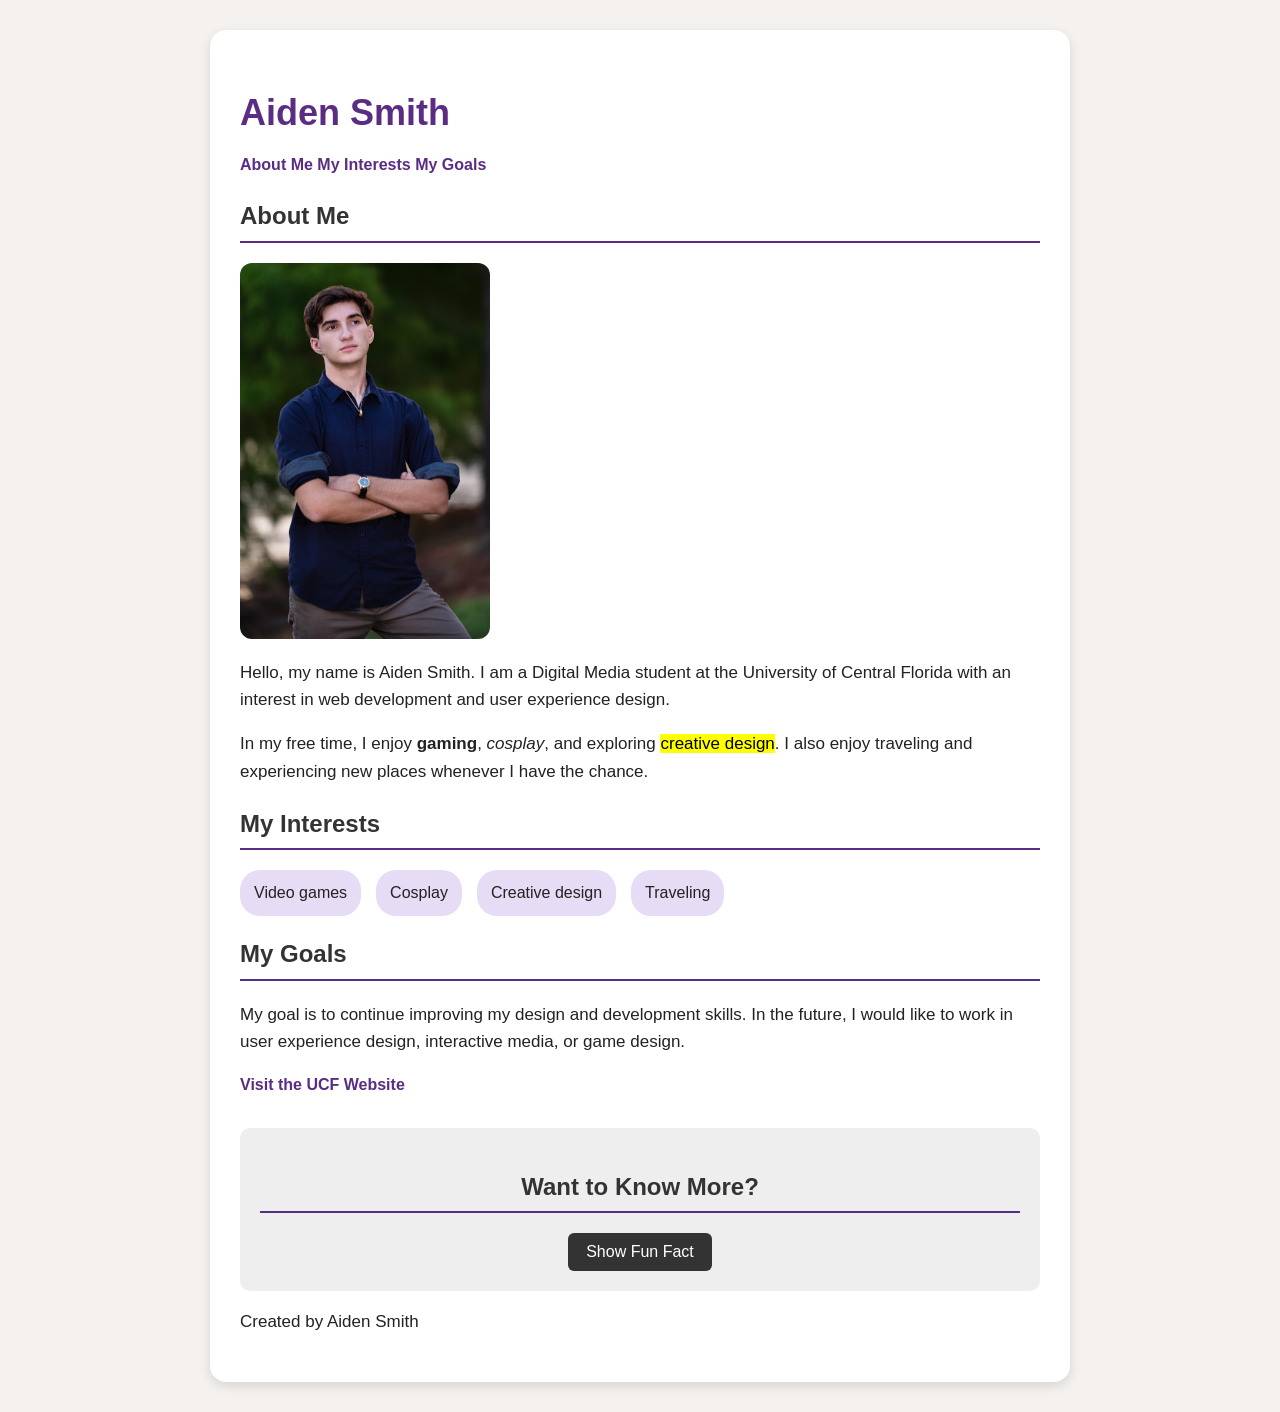
<file: DIG Summer/index.html>
<!DOCTYPE html>
<html lang="en">

<head>
    <meta charset="UTF-8">
    <meta name="viewport" content="width=device-width, initial-scale=1.0">

    <title>Aiden Smith Bio Page</title>

    <link rel="stylesheet" href="style.css">
</head>

<body>
    <div class="container">

        <header>
            <h1>Aiden Smith</h1>

            <nav>
                <a href="#about">About Me</a>
                <a href="#interests">My Interests</a>
                <a href="#goals">My Goals</a>
            </nav>
        </header>

        <main>
            <section id="about">
                <h2>About Me</h2>

                <img src="profile.jpg"
                    alt="Profile image of Aiden Smith"
                    width="250">

                <p>
                    Hello, my name is Aiden Smith. I am a Digital Media student
                    at the University of Central Florida with an interest in
                    web development and user experience design.
                </p>

                <p>
                    In my free time, I enjoy <strong>gaming</strong>,
                    <em>cosplay</em>, and exploring
                    <mark>creative design</mark>. I also enjoy traveling and
                    experiencing new places whenever I have the chance.
                </p>
            </section>

            <section id="interests">
                <h2>My Interests</h2>

                <ul>
                    <li>Video games</li>
                    <li>Cosplay</li>
                    <li>Creative design</li>
                    <li>Traveling</li>
                </ul>
            </section>

            <section id="goals">
                <h2>My Goals</h2>

                <p>
                    My goal is to continue improving my design and development
                    skills. In the future, I would like to work in user
                    experience design, interactive media, or game design.
                </p>

                <a class="button-link" href="https://www.ucf.edu/">
                    Visit the UCF Website
                </a>
            </section>

            <section id="fun-fact-section">
                <h2>Want to Know More?</h2>

                <button id="fun-fact-button">Show Fun Fact</button>

                <p id="fun-fact" class="hidden">
                    One of my favorite hobbies is creating cosplay costumes
                    based on characters from video games and comics.
                </p>
            </section>
        </main>

        <footer>
            <p>Created by Aiden Smith</p>
        </footer>

    </div>

    <script src="script.js"></script>
</body>

</html>
</file>
<file: DIG Summer/style.css>
body {
  font-family: Arial, sans-serif;
  background-color: #f4f1ee;
  color: #222;
  margin: 0;
  padding: 30px;
  line-height: 1.6;
}

.container {
  max-width: 800px;
  margin: 0 auto;
  background-color: white;
  padding: 30px;
  border-radius: 16px;
  box-shadow: 0 4px 12px rgba(0, 0, 0, 0.12);
}

h1 {
  color: #5b2c83;
  font-size: 36px;
  margin-bottom: 10px;
}

h2 {
  color: #333;
  border-bottom: 2px solid #5b2c83;
  padding-bottom: 5px;
}

p {
  font-size: 17px;
}

img {
  max-width: 250px;
  border-radius: 12px;
  display: block;
  margin: 20px 0;
}

a {
  color: #5b2c83;
  font-weight: bold;
  text-decoration: none;
}

a:hover,
a:focus {
  color: #2f1248;
  text-decoration: underline;
}

.bio-section {
  background-color: #faf7ff;
  padding: 20px;
  margin-top: 20px;
  border-radius: 12px;
}

ul {
  display: flex;
  gap: 15px;
  flex-wrap: wrap;
  padding-left: 0;
}

li {
  list-style: none;
  background-color: #e7dcf5;
  padding: 10px 14px;
  border-radius: 20px;
}

#fun-fact-section {
    margin-top: 30px;
    padding: 20px;
    text-align: center;
    border-radius: 10px;
    background-color: #eeeeee;
}

#fun-fact-button {
    padding: 10px 18px;
    font-size: 16px;
    cursor: pointer;
    border: none;
    border-radius: 6px;
    background-color: #333333;
    color: white;
}

#fun-fact-button:hover {
    background-color: #555555;
}

#fun-fact {
    margin-top: 20px;
    padding: 15px;
    border-radius: 6px;
    background-color: white;
}

.hidden {
    display: none;
}
</file>
